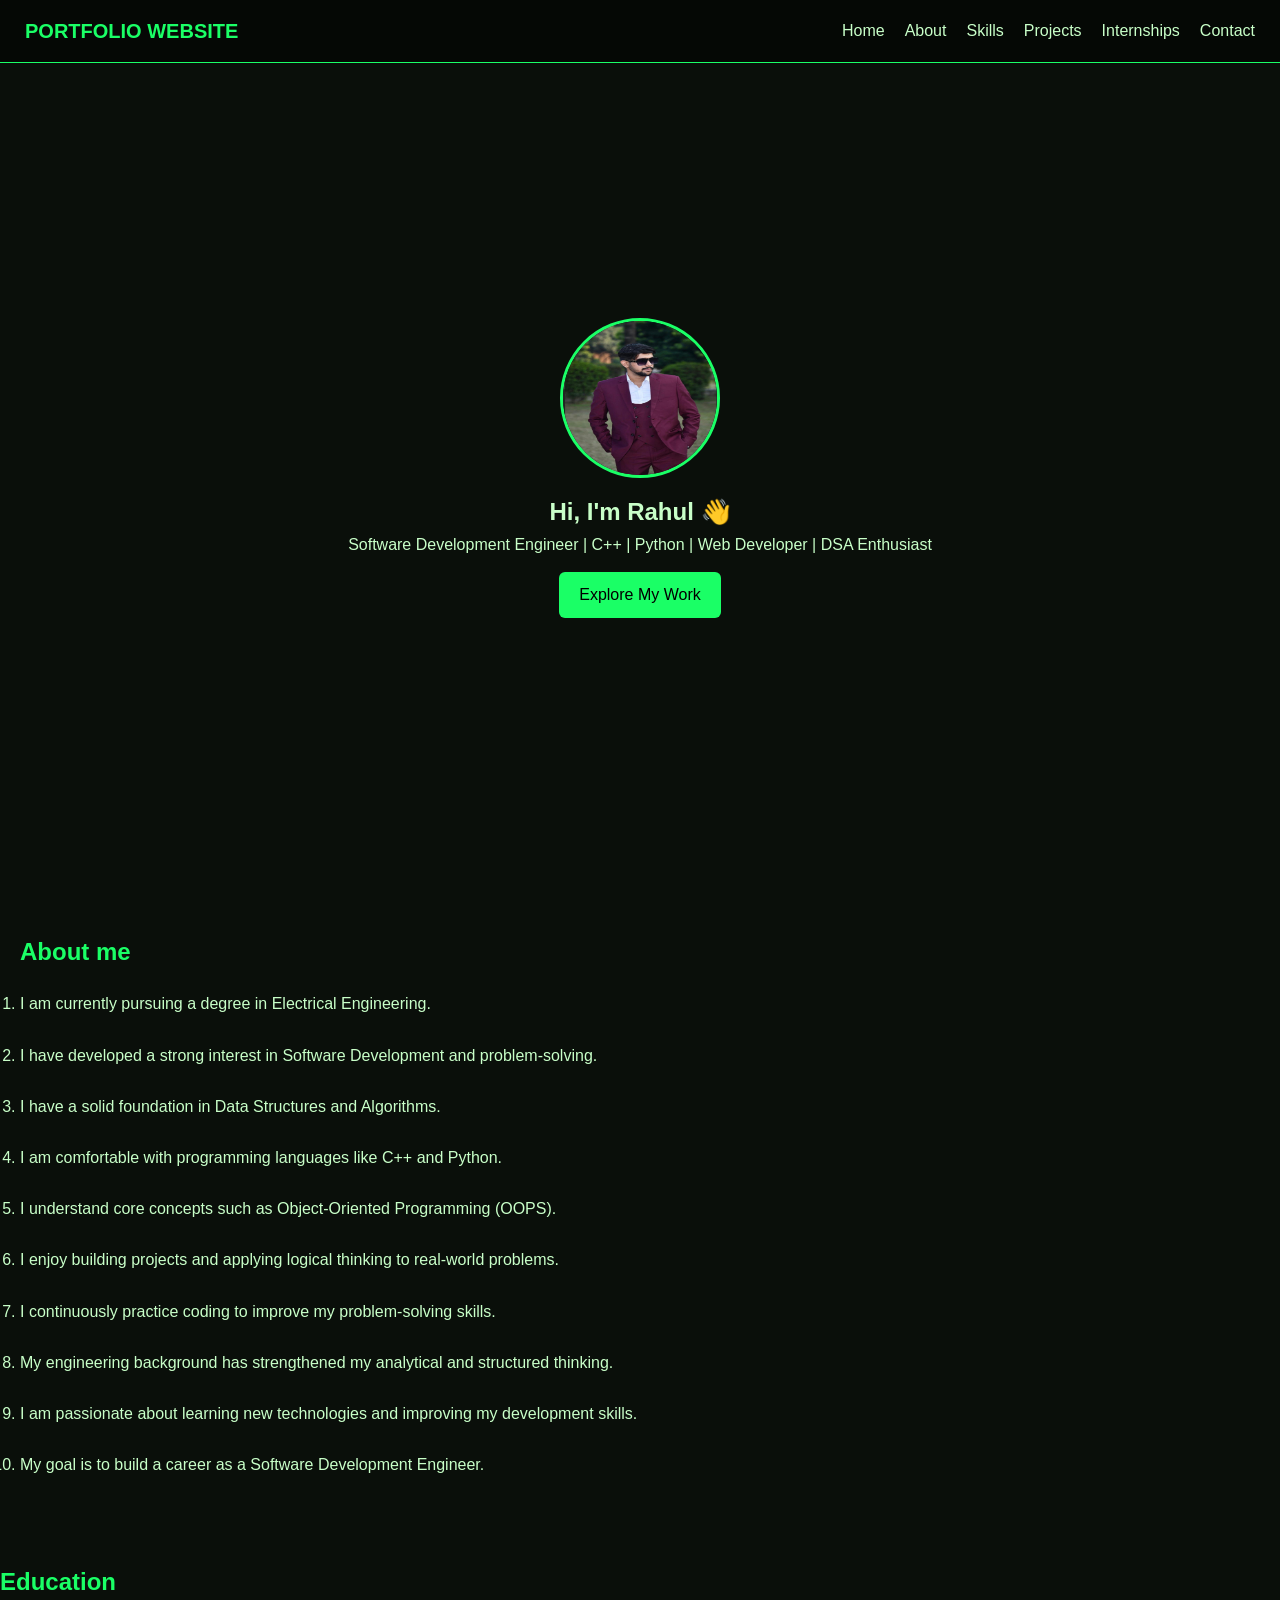
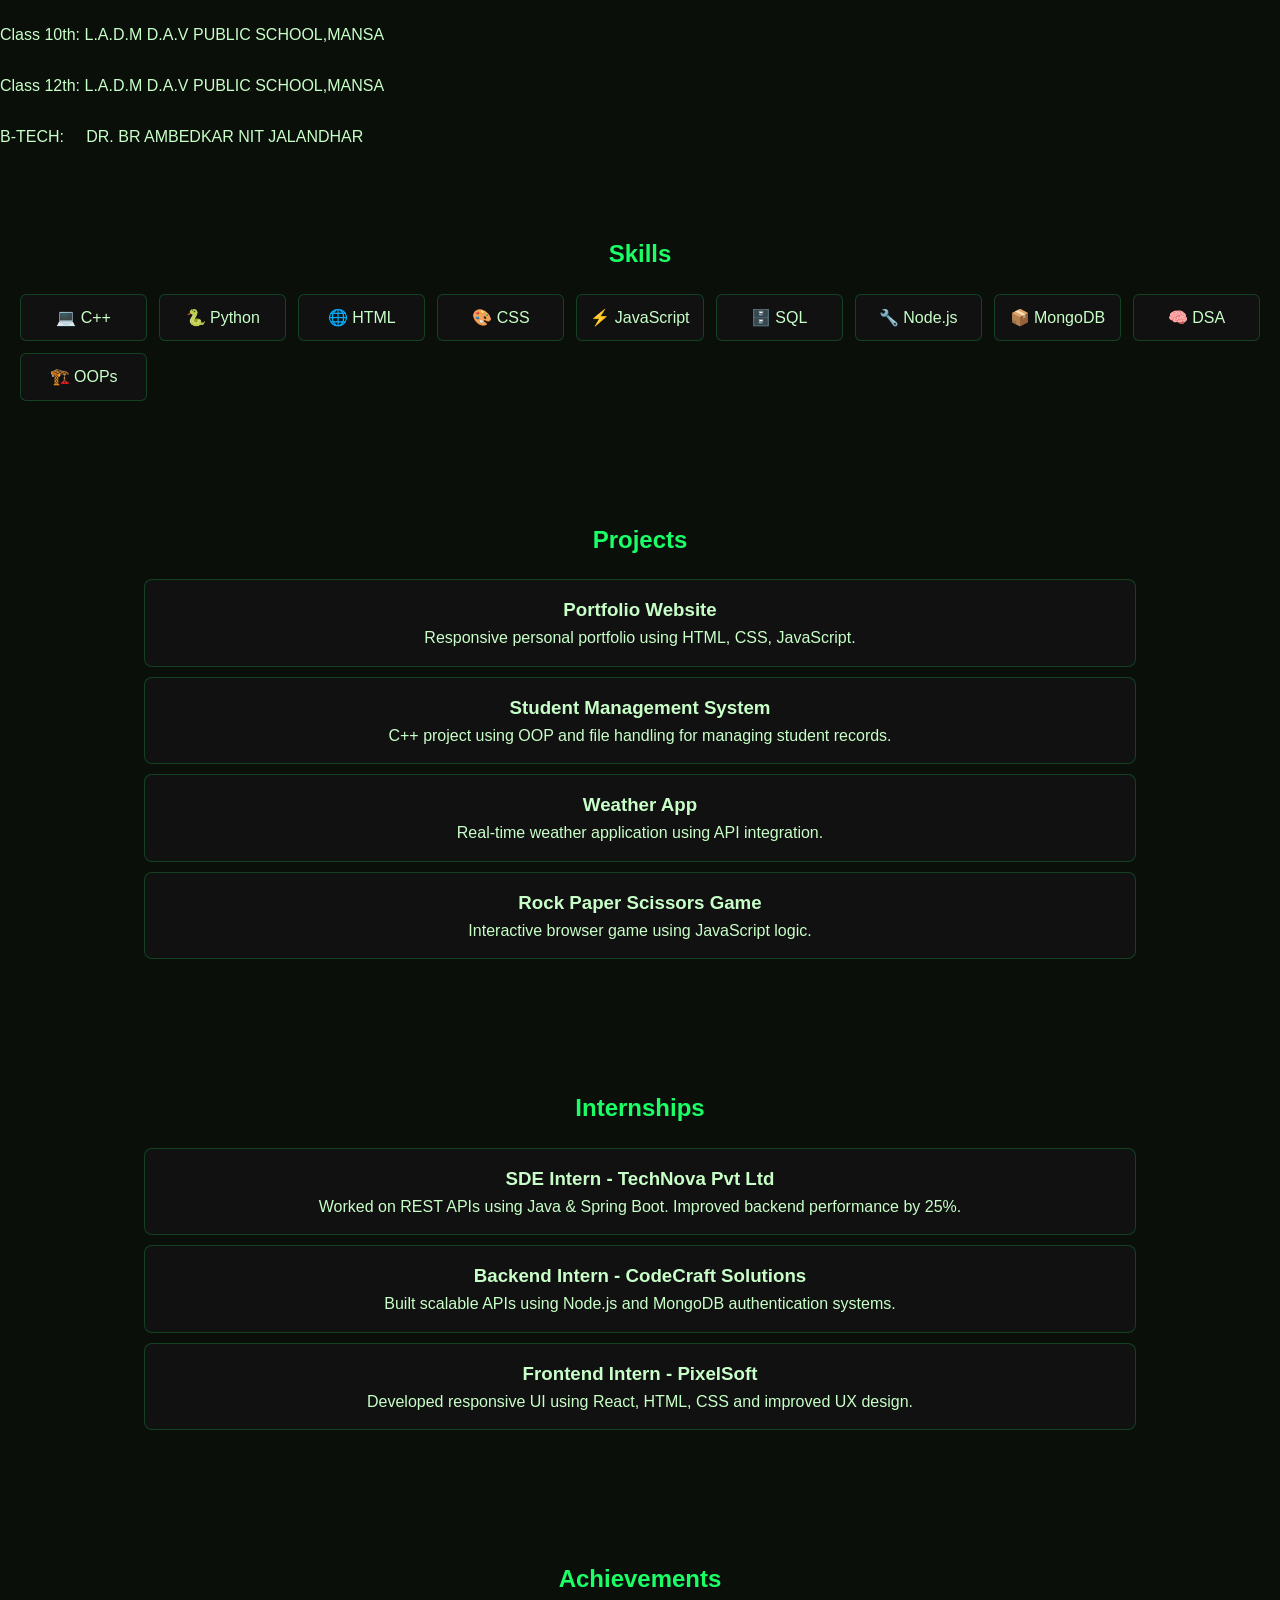
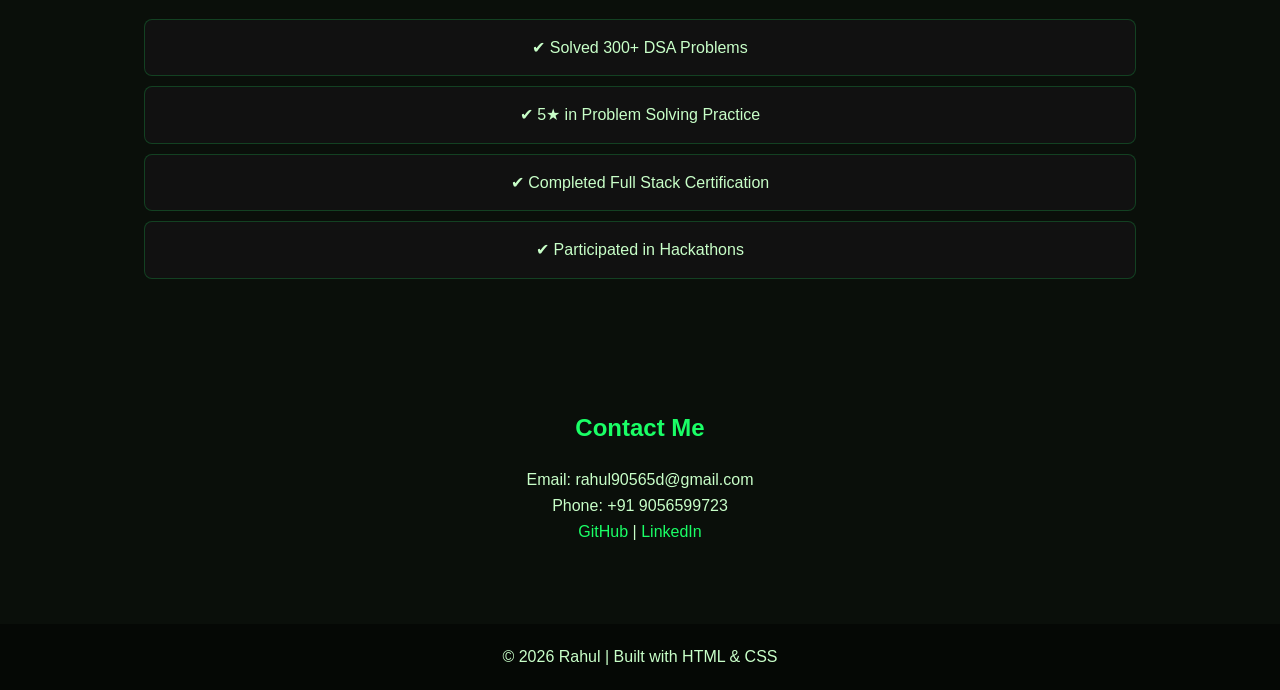
<file: index.html>
<!DOCTYPE html>
<html lang="en">
<head>
    <meta charset="UTF-8">
    <meta name="viewport" content="width=device-width, initial-scale=1.0">
    <title>Rahul | SDE Portfolio</title>
    <link rel="stylesheet" href="style.css">
</head>
<body>

<!-- ===== NAVBAR ===== -->
<nav class="navbar">
    <div class="logo">PORTFOLIO WEBSITE

    </div>

    <ul class="nav-links" id="navLinks">
        <li><a href="#home">Home</a></li>
        <li><a href="#about">About</a></li>
        <li><a href="#skills">Skills</a></li>
        <li><a href="#projects">Projects</a></li>
        <li><a href="#internships">Internships</a></li>
        <li><a href="#contact">Contact</a></li>
    </ul>

    <div class="menu" onclick="toggleMenu()">☰</div>
</nav>

<!-- ===== HERO ===== -->
<section id="home" class="hero">

    <img src="rahul3.jpg" alt="Profile" class="profile-pic">

    <h1>Hi, I'm Rahul 👋</h1>
    <p>Software Development Engineer | C++ | Python | Web Developer | DSA Enthusiast</p>

    <a href="#projects" class="btn">Explore My Work</a>

</section>

<!-- ===== ABOUT ===== -->
<section id="about">
        <h2>About me</h2>
    

    
    

    <ol>
        <li>I am currently pursuing a degree in Electrical Engineering.</li>
        <br>
        <li>I have developed a strong interest in Software Development and problem-solving.</li>
         <br>
        <li>I have a solid foundation in Data Structures and Algorithms.</li>
         <br>
        <li>I am comfortable with programming languages like C++ and Python.</li>
         <br>
        <li>I understand core concepts such as Object-Oriented Programming (OOPS).</li>
         <br>
        <li>I enjoy building projects and applying logical thinking to real-world problems.</li>
         <br>
        <li>I continuously practice coding to improve my problem-solving skills.</li>
         <br>
        <li>My engineering background has strengthened my analytical and structured thinking.</li>
         <br>
        <li>I am passionate about learning new technologies and improving my development skills.</li>
         <br>
        <li>My goal is to build a career as a Software Development Engineer.</li>
         <br>
    </ol>
</section>
<h2>Education</h2>
<pre>
<p>Class 10th: L.A.D.M D.A.V PUBLIC SCHOOL,MANSA</p>
<p>Class 12th: L.A.D.M D.A.V PUBLIC SCHOOL,MANSA</p>
<p>B-TECH:     DR. BR AMBEDKAR NIT JALANDHAR</p>
</pre>

<!-- ===== SKILLS ===== -->
<section id="skills">
    <h2>Skills</h2>

    <div class="skills-grid">
        <div>💻 C++</div>
        <div>🐍 Python</div>
        <div>🌐 HTML</div>
        <div>🎨 CSS</div>
        <div>⚡ JavaScript</div>
        <div>🗄️ SQL</div>
        <div>🔧 Node.js</div>
        <div>📦 MongoDB</div>
        <div>🧠 DSA</div>
        <div>🏗️ OOPs</div>
    </div>
</section>


<!-- ===== PROJECTS ===== -->
<section id="projects">
    <h2>Projects</h2>

    <div class="card">
        <h3>Portfolio Website</h3>
        <p>Responsive personal portfolio using HTML, CSS, JavaScript.</p>
    </div>

    <div class="card">
        <h3>Student Management System</h3>
        <p>C++ project using OOP and file handling for managing student records.</p>
    </div>

    <div class="card">
        <h3>Weather App</h3>
        <p>Real-time weather application using API integration.</p>
    </div>

    <div class="card">
        <h3>Rock Paper Scissors Game</h3>
        <p>Interactive browser game using JavaScript logic.</p>
    </div>
</section>

<!-- ===== INTERNSHIPS ===== -->
<section id="internships">
    <h2>Internships</h2>

    <div class="card">
        <h3>SDE Intern - TechNova Pvt Ltd</h3>
        <p>Worked on REST APIs using Java & Spring Boot. Improved backend performance by 25%.</p>
    </div>

    <div class="card">
        <h3>Backend Intern - CodeCraft Solutions</h3>
        <p>Built scalable APIs using Node.js and MongoDB authentication systems.</p>
    </div>

    <div class="card">
        <h3>Frontend Intern - PixelSoft</h3>
        <p>Developed responsive UI using React, HTML, CSS and improved UX design.</p>
    </div>
</section>

<!-- ===== ACHIEVEMENTS ===== -->
<section id="achievements">
    <h2>Achievements</h2>

    <div class="card">✔ Solved 300+ DSA Problems</div>
    <div class="card">✔ 5★ in Problem Solving Practice</div>
    <div class="card">✔ Completed Full Stack Certification</div>
    <div class="card">✔ Participated in Hackathons</div>
</section>

<!-- ===== CONTACT ===== -->
<section id="contact">
    <h2>Contact Me</h2>

    <p>Email: rahul90565d@gmail.com</p>
    <p>Phone: +91 9056599723</p>

    <p>
        <a href="https://github.com/RahulDhi123">GitHub</a> |
        <a href="https://www.linkedin.com/in/rahul-dhingra-40b190404/">LinkedIn</a>
    </p>
</section>

<footer>
    <p>© 2026 Rahul | Built with HTML & CSS</p>
</footer>

<script>
function toggleMenu() {
    document.getElementById("navLinks").classList.toggle("active");
}
</script>

</body>
</html>
</file>
<file: style.css>
/* ===== RESET ===== */
* {
    margin: 0;
    padding: 0;
    box-sizing: border-box;
    font-family: Arial, sans-serif;
}

/* ===== BODY ===== */
body {
    background: #0a0f0a;
    color: #c8ffc8;
    line-height: 1.6;
}

/* ===== NAVBAR ===== */
.navbar {
    display: flex;
    justify-content: space-between;
    align-items: center;
    padding: 15px 25px;
    background: #050805;
    border-bottom: 1px solid #1aff66;
    position: sticky;
    top: 0;
    z-index: 1000;
}

/* LOGO HOVER */
.logo {
    color: #1aff66;
    font-size: 20px;
    font-weight: bold;
    transition: 0.3s;
}

.logo:hover {
    text-shadow: 0 0 10px #1aff66;
    transform: scale(1.05);
}

/* NAV LINKS */
.nav-links {
    display: flex;
    list-style: none;
    gap: 20px;
}

.nav-links a {
    text-decoration: none;
    color: #c8ffc8;
    position: relative;
    transition: 0.3s;
}

/* NAV HOVER UNDERLINE ANIMATION */
.nav-links a::after {
    content: "";
    position: absolute;
    left: 0;
    bottom: -5px;
    width: 0%;
    height: 2px;
    background: #1aff66;
    transition: 0.3s;
}

.nav-links a:hover {
    color: #1aff66;
}

.nav-links a:hover::after {
    width: 100%;
}

/* MENU ICON */
.menu {
    display: none;
    font-size: 26px;
    color: #1aff66;
    cursor: pointer;
}

/* ===== HERO ===== */
.hero {
    height: 90vh;
    display: flex;
    flex-direction: column;
    justify-content: center;
    align-items: center;
    text-align: center;
}

/* PROFILE IMAGE HOVER */
.profile-pic {
    width: 160px;
    height: 160px;
    border-radius: 50%;
    border: 3px solid #1aff66;
    margin-bottom: 15px;
    transition: 0.4s;
}

.profile-pic:hover {
    transform: scale(1.1) rotate(2deg);
    box-shadow: 0 0 20px #1aff66;
}

/* BUTTON */
.btn {
    margin-top: 15px;
    padding: 10px 20px;
    background: #1aff66;
    color: black;
    text-decoration: none;
    border-radius: 6px;
    transition: 0.3s;
}

/* BUTTON HOVER */
.btn:hover {
    background: transparent;
    color: #1aff66;
    border: 1px solid #1aff66;
    transform: translateY(-3px);
}

/* ===== SECTIONS ===== */
section {
    padding: 60px 20px;
    text-align: center;
}

/* SECTION TITLE HOVER */
h2 {
    color: #1aff66;
    margin-bottom: 20px;
    transition: 0.3s;
}

h2:hover {
    text-shadow: 0 0 10px #1aff66;
}

/* ===== SKILLS GRID ===== */
.skills-grid {
    display: grid;
    grid-template-columns: repeat(auto-fit, minmax(120px, 1fr));
    gap: 12px;
}

.skills-grid div {
    background: #111;
    padding: 10px;
    border-radius: 6px;
    border: 1px solid rgba(26,255,102,0.2);
    transition: 0.3s;
}

/* SKILL HOVER */
.skills-grid div:hover {
    background: #1aff66;
    color: black;
    transform: scale(1.08);
}

/* ===== CARDS ===== */
.card {
    background: #111;
    margin: 10px auto;
    padding: 15px;
    width: 80%;
    border-radius: 8px;
    border: 1px solid rgba(26,255,102,0.2);
    transition: 0.3s;
}

/* CARD HOVER */
.card:hover {
    transform: translateY(-7px);
    border-color: #1aff66;
    box-shadow: 0 0 15px rgba(26,255,102,0.3);
}

/* LINKS */
a {
    color: #1aff66;
    text-decoration: none;
    transition: 0.3s;
}

a:hover {
    color: white;
}

/* ===== FOOTER ===== */
footer {
    text-align: center;
    padding: 20px;
    background: #050805;
    margin-top: 20px;
}

/* ===== RESPONSIVE DESIGN ===== */

/* TABLET */
@media (max-width: 768px) {

    .menu {
        display: block;
    }

    .nav-links {
        position: absolute;
        top: 60px;
        right: 0;
        background: #050805;
        flex-direction: column;
        width: 200px;
        display: none;
        padding: 10px;
        border-left: 1px solid #1aff66;
    }

    .nav-links.active {
        display: flex;
    }

    .card {
        width: 95%;
    }

    .hero h1 {
        font-size: 22px;
    }
}

/* MOBILE */
@media (max-width: 480px) {

    .profile-pic {
        width: 130px;
        height: 130px;
    }

    .btn {
        padding: 8px 16px;
        font-size: 14px;
    }

    section {
        padding: 40px 15px;
    }
}

#about{
    text-align:left;
}
</file>
